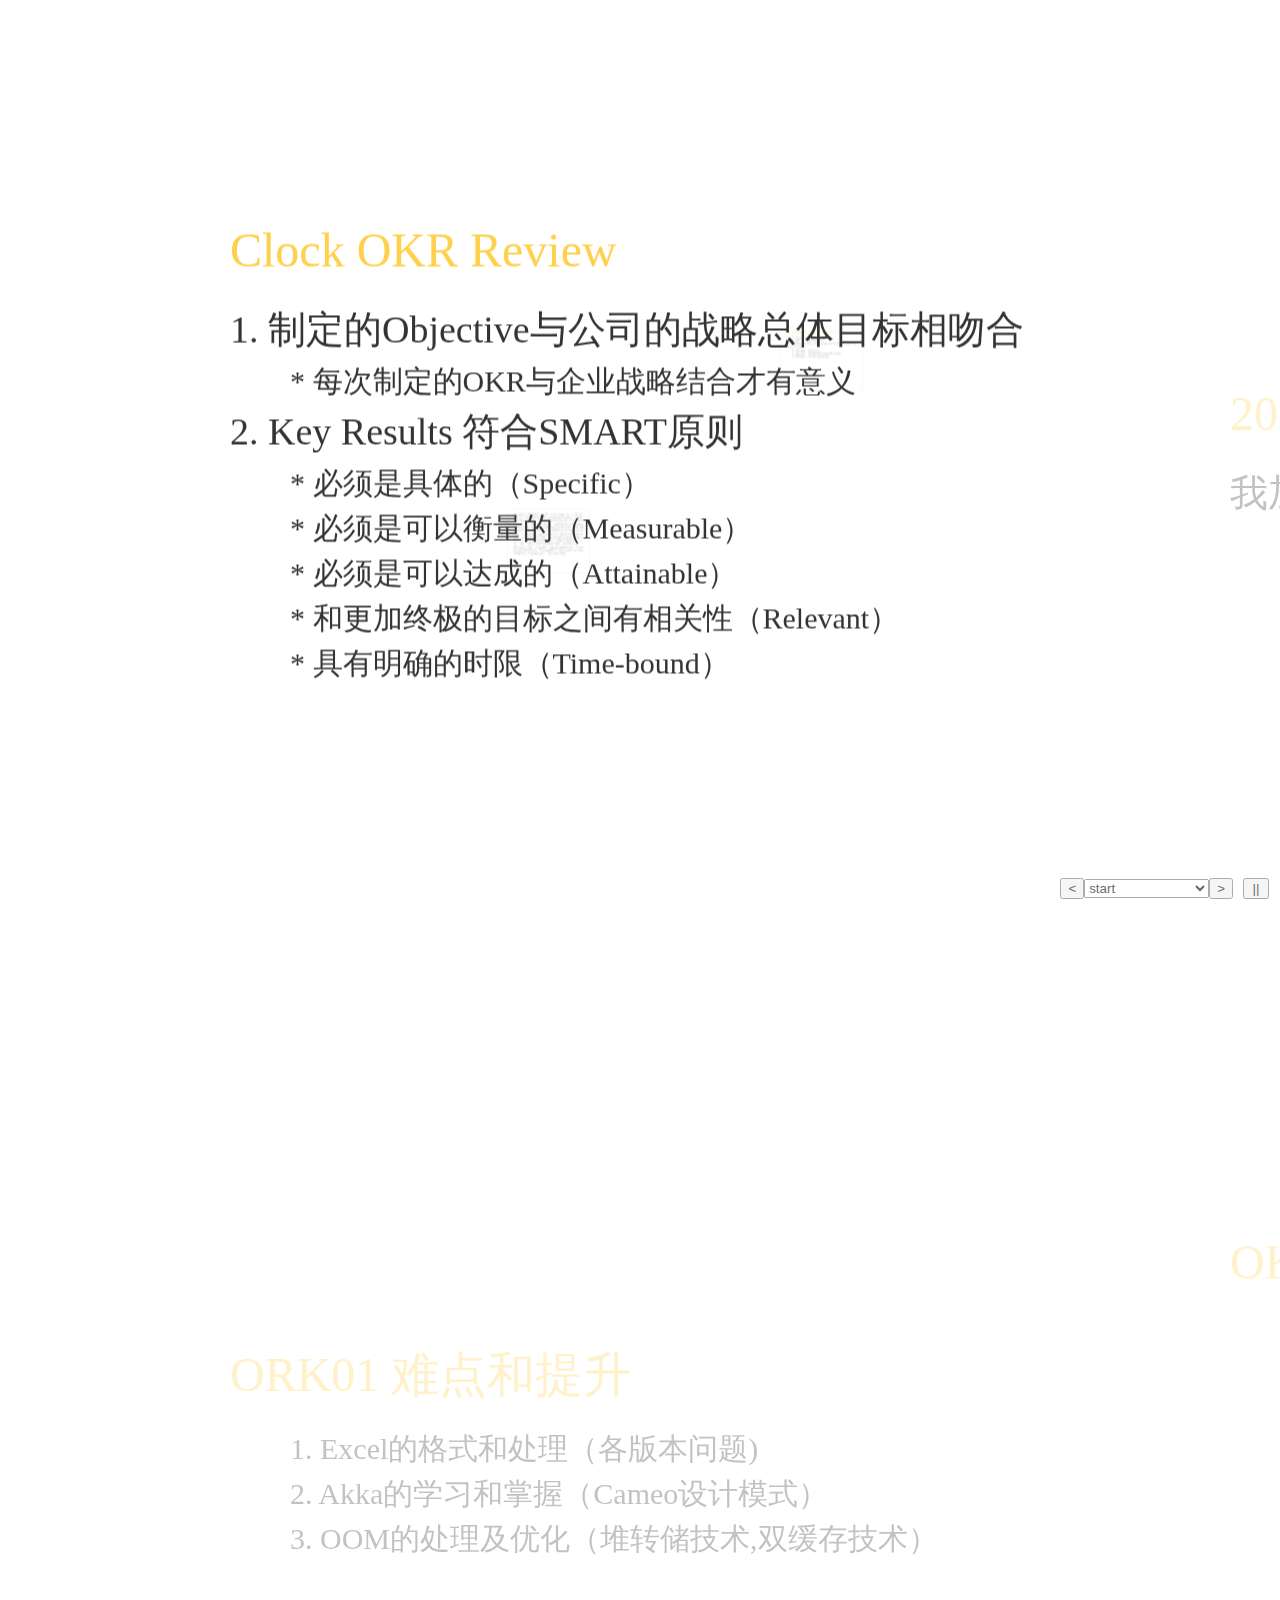
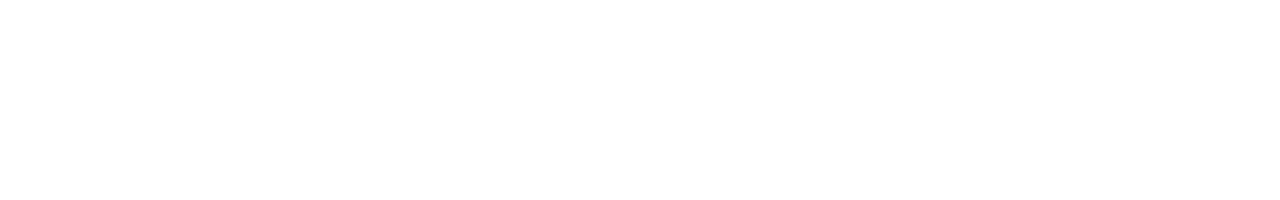
<file: index.html>
<!doctype html>
<html lang="en">

<head>
	<meta charset="utf-8" />
	<meta name="viewport" content="width=1024" />
	<meta name="apple-mobile-web-app-capable" content="yes" />
	<title>Clock OKR Review</title>

	<link rel="stylesheet" href="./css/impress-demo.css" />
	<link rel="stylesheet" href="./css/style.css" />
	<link rel="shortcut icon" href="./favicon.png" />
	<link rel="apple-touch-icon" href="apple-touch-icon.png" />
</head>

<body class="impress-not-supported">

	<div id="impress" data-autoplay="1000">

		<div id="start" class="step" data-x="0" data-y="0">
			<div class="con">
				<h1> Clock OKR Review </h1>

				<h2>1. 制定的Objective与公司的战略总体目标相吻合</h2>
				<ul>
					<li>* 每次制定的OKR与企业战略结合才有意义</li>
				</ul>
				<h2>2. Key Results 符合SMART原则</h2>
				<ul>
					<li>* 必须是具体的（Specific）</li>
					<li>* 必须是可以衡量的（Measurable）</li>
					<li>* 必须是可以达成的（Attainable）</li>
					<li>* 和更加终极的目标之间有相关性（Relevant）</li>
					<li>* 具有明确的时限（Time-bound）</li>
				</ul>
			</div>
		</div>

		<div id="takingWork" class="step" data-x="1000" data-y="0">
			<div class="con">
				<h1> 2017.5.10 </h1>
				<p> 我加入了 <u><b>法伯宏业</b></u> 这个大家庭 </p>
			</div>
		</div>

		<div id="probation" class="step" data-x="2000" data-y="0">
			<div class="con">
				<h1> 2017.7.5 </h1>
				<p> 我毕业了 </p>
				<p> 小齐 也变成了 老齐 </p>
			</div>
		</div>

		<div id="OKR01_Start" class="step" data-x="2000" data-y="1000">
			<div class="con">
				<h1> 2017.9.18 开始了我们的OKR之旅 </h1>
				<a href="./file/1709_1801_Clock_OKR.pdf" download> 1709_1801_Clock_OKR.pdf </a>
				<p> <img src="./img/OKR01_O1_O2.png"> </p>
				<p> <img src="./img/OKR01_O3_O4_O5.png"> </p>
			</div>
		</div>

		<div id="OKR01_1" class="step" data-x="1000" data-y="1000">
			<div class="con">
				<h1> OKR01 工作重点 </h1>
				<ul>
					<li>1. INF Panel算法的完成(6min)</li>
					<li>2. Layui完成Max的Client页面</li>
					<li>3. 和张弛的Akka版Max项目全流程完成</li>
					<li>4. 对第一版Max的功能性测试</li>
					<li>5. 第一版Max利用多机发布到阿里云</li>
					<li>6. 加入Spark + MongoDB + Redis架构</li>
					<li>7. 支持公司辉瑞、恩华、安斯泰来</li>
					<li>8. 对数（panel、max）结果正确性</li>
				</ul>
			</div>
		</div>

		<div id="OKR01_2" class="step" data-x="0" data-y="1000">
			<div class="con">
				<h1> ORK01 难点和提升 </h1>
				<ul>
					<li>1. Excel的格式和处理（各版本问题)</li>
					<li>2. Akka的学习和掌握（Cameo设计模式）</li>
					<li>3. OOM的处理及优化（堆转储技术,双缓存技术）</li>
				</ul>
			</div>
		</div>

		<div id="OKR01_3" class="step" data-x="-1000" data-y="1000">
			<div class="con">
				<h1> ORK01 感悟 </h1>
				<ul>
					<li>1. 代码的抽象和分离</li>
					<li>2. 对产品和架构未来方向的把控</li>
					<li>3. 沟通和文档的提高</li>
					<li><a href="#LOL">4. LOL 和职业规范</a></li>
				</ul>
			</div>
		</div>

		<div id="LOL" class="step slide" data-x="-1000" data-y="1000" data-z="-10000">
			<p>
				曾经的我一直迷茫着三个问题，1.以后要做什么， 2.我应该学什么，3.那我现在应该学什么 未来虽然自己做主，但是命运由不得自己安排， 所以这些问题应该反过来，我要明白自己在做什么， 才知道我要学什么，知道现在学什么就知道接下来 应该学什么， 当自己所学所会积累到了程度，就知 道自己能成为什么。 自己拙见，但是谢谢杨总一直一楼为我们引得路。 我不嫌弃自己做的每一份工作，每样工作都有相应的提升，试过才知道合不合适，学过才知道怎么配合， 就像LOL，从补刀(写一段好代码)练起，了解各个位置(工程，运维，测试，架构)，才能形成配合(好团队，高效率工作)，
				ADC虽然打人疼 ，可是脆啊，还是需要辅助保护的，不会补兵(规 范代码)可不行。等这些搞懂了，才有去调节符文 天赋(刨根问底，求甚解)的必要，不然到头一场空。
			</p>
		</div>

		<div id="oneYear" class="step" data-x="-1000" data-y="0" data-z="0">
			<div class="con">
				<h1> 2018.5.10 </h1>
				<p> 不知不觉，已经过去了 365 天 </p>
				<br>
				<p> 新伙伴的到来 </p>
				<p> 我也从 老齐 变成了 齐哥 </p>
			</div>
		</div>

		<div id="OKR02_Start" class="step" data-x="-1000" data-y="-1000" data-z="0">
			<div class="con">
				<h1> 2018.5.7 第二次OKR开始 </h1>
				<a href="./file/1805_1807_Clock_OKR.pdf" download> 1805_1807_Clock_OKR.pdf </a>
				<p> <img src="./img/OKR02_O1_S1.png"> </p>
			</div>
		</div>

		<div id="OKR02_1" class="step" data-x="0" data-y="-1000" data-z="0">
			<div class="con">
				<h1> OKR02 工作重点 </h1>
				<ul>
					<li>1. Max由Akka改为Spark</li>
					<li>2. Max+Builder 实现可配置化</li>
					<li>3. 加入Kafka，实现三层分离</li>
					<li>4. 利用Redis二级缓存，提前计算样本检查和结果检查数据</li>

					<li>5. 第一版Max利用多机发布到阿里云</li>
					<li>6. 加入Spark + MongoDB + Redis架构</li>
					<li>7. 支持公司辉瑞、恩华、安斯泰来</li>
					<li>8. 对数（panel、max）结果正确性</li>
				</ul>
			</div>
		</div>

		<div id="OKR02_2" class="step" data-x="1000" data-y="-1000" data-z="0">
			<div class="con">
				<h1> ORK02 难点和提升 </h1>
				<ul>
					<li>1. Kafka的同步调用（是不可取的，违背Kafka思想）</li>
					<li>2. Spark部署环境，依赖问题 </li>
					<li>3. 过于依赖无边界的Redis</li>
					<li>4. 任何数据都要有结构, 不能为了实现业务而开发没有任何抽象的代码 </li>
				</ul>
			</div>
		</div>

		<div id="OKR02_3" class="step" data-x="2000" data-y="-1000" data-z="0">
			<div class="con">
				<h1> ORK02 感悟 </h1>
				<ul>
					<li>1. FP编程思想：<br>
						<a href="https://www.cnblogs.com/clockq/p/9277110.html">https://www.cnblogs.com/clockq/p/9277110.html</a>
					</li>
					<li>2. 微服务架构思想：<br>
						<a href="http://dockone.io/article/394">http://dockone.io/article/394</a>
					</li>
					<li><a href="#idealProgrammer">3. 理想的程序员应该做到的六个点</a></li>
				</ul>
			</div>
		</div>

		<div id="idealProgrammer" class="step slide" data-x="2000" data-y="-1000" data-z="-10000">
			<p>
				<h1> 理想的程序员应该做到的六个点:</h1>
				<ul>
					<li> 1. 专注眼下</li>
					<li> 2. 思考力、应变⼒与推动力</li>
					<li> 3. Never Say No，没有需求是完成不了的，也不是什么都要去完成的 </li>
					<li> 4. 投资未来，关注社区 </li>
					<li> 5. 善⽤⼯具，Google和Script是必不可少的 </li>
					<li> 6. 管理时间，⼯作学习合理分配
					</li>
				</ul>
			</p>
		</div>

		<div id="overview" class="step" data-x="1000" data-y="1500" data-z="0" data-scale="10"></div>
	</div>

	<div id="impress-toolbar"></div>

	<script src="./js/impress.js"></script>
	<script src="./js/jquery-2.1.4.min.js"></script>
	<script>
		impress().init();
	</script>
	<script>
		$(document).on('dblclick', 'html', function() {
			impress().next();
		});
	</script>

</body>

</html>
</file>
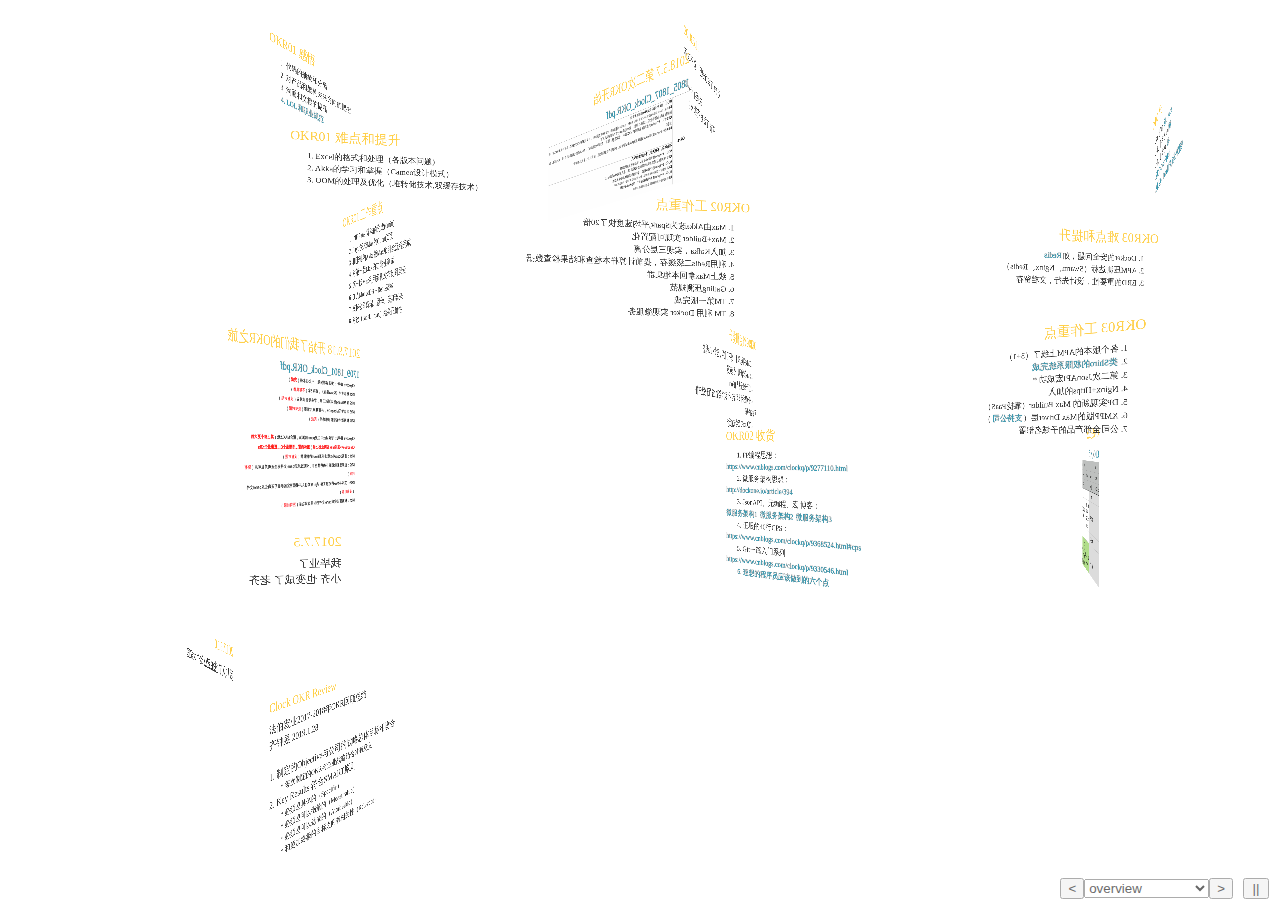
<file: page/17-19-OKR-Review/index.html>
<!doctype html>
<html lang="en">

<head>
	<meta charset="utf-8" />
	<meta name="viewport" content="width=1024" />
	<meta name="apple-mobile-web-app-capable" content="yes" />
	<title>17-19 OKR Review</title>

	<link rel="stylesheet" href="../../css/impress-demo.css" />
	<link rel="stylesheet" href="../../css/style.css" />
	<link rel="shortcut icon" href="./favicon.png" />
	<link rel="apple-touch-icon" href="apple-touch-icon.png" />
</head>

<body class="impress-not-supported">

	<div id="impress" data-autoplay="1000">

		<div id="overview" class="step" data-x="1200" data-y="-1200" data-z="0" data-scale="4"></div>

		<div id="start" class="step" data-x="0" data-y="0" data-z="0" data-rotate-y="70">
			<div class="con">
				<h1> Clock OKR Review </h1>
				<span>法伯宏业2017-2018年OKR回顾总结</span>

				<h2>齐钟昱 2019.1.28</h2>
				<br>

				<h2>1. 制定的Objective与公司的战略总体目标相吻合</h2>
				<ul>
					<li>* 每次制定的OKR与企业战略结合才有意义</li>
				</ul>
				<h2>2. Key Results 符合SMART原则</h2>
				<ul>
					<li>* 必须是具体的（Specific）</li>
					<li>* 必须是可以衡量的（Measurable）</li>
					<li>* 必须是可以达成的（Attainable）</li>
					<li>* 和更加终极的目标之间有相关性（Relevant）</li>
					<li>* 具有明确的时限（Time-bound）</li>
				</ul>
			</div>
		</div>

		<div id="takingWork" class="step" data-x="-400" data-y="-500" data-z="400" data-rotate-y="130">
			<div class="con">
				<h1> 2017.5.10 </h1>
				<p> 我加入了 <u><b>法伯宏业</b></u> 这个大家庭 </p>
			</div>
		</div>

		<div id="probation" class="step" data-x="-300" data-y="-800" data-z="400" data-rotate-y="190">
			<div class="con">
				<h1> 2017.7.5 </h1>
				<p> 我毕业了 </p>
				<p> 小齐 也变成了 老齐 </p>
			</div>
		</div>

		<div id="OKR01_Start" class="step" data-x="0" data-y="-1300" data-z="600" data-rotate-y="250">
			<div class="con">
				<h1> 2017.9.18 开始了我们的OKR之旅 </h1>
				<a href="./file/1709_1801_Clock_OKR.pdf"> 1709_1801_Clock_OKR.pdf </a>
				<p> <img src="./img/OKR01_O1_O2.png"> </p>
				<p> <img src="./img/OKR01_O3_O4_O5.png"> </p>
			</div>
		</div>

		<div id="OKR01_1" class="step" data-x="300" data-y="-1900" data-z="400" data-rotate-y="310">
			<div class="con">
				<h1> OKR01 工作重点 </h1>
				<ul>
					<li>1. INF Panel算法的完成(6min)</li>
					<li>2. Layui完成Max的Client页面</li>
					<li>3. 和张弛的Akka版Max项目全流程完成</li>
					<li>4. 对第一版Max的功能性测试</li>
					<li>5. 第一版Max利用多机发布到阿里云</li>
					<li>6. 加入MongoDB + Redis架构</li>
					<li>7. 支持公司辉瑞、恩华、安斯泰来</li>
					<li>8. 对数（panel、max）结果正确性</li>
				</ul>
			</div>
		</div>

		<div id="OKR01_2" class="step" data-x="300" data-y="-2300" data-z="200" data-rotate-y="370">
			<div class="con">
				<h1> OKR01 难点和提升 </h1>
				<ul>
					<li>1. Excel的格式和处理（各版本问题)</li>
					<li>2. Akka的学习和掌握（Cameo设计模式）</li>
					<li>3. OOM的处理及优化（堆转储技术,双缓存技术）</li>
				</ul>
			</div>
		</div>

		<div id="OKR01_3" class="step" data-x="0" data-y="-2600" data-z="0" data-rotate-y="430">
			<div class="con">
				<h1> OKR01 感悟 </h1>
				<ul>
					<li>1. 代码的抽象和分离</li>
					<li>2. 对产品和架构未来方向的把控</li>
					<li>3. 沟通和文档的提高</li>
					<li><a href="#LOL">4. LOL 和职业规范</a></li>
				</ul>
			</div>
		</div>

		<div id="LOL" class="step slide" data-x="-10000" data-y="-2600" data-z="-10000" data-rotate-y="70">
			<p>
				曾经的我一直迷茫着三个问题，1.以后要做什么， 2.我应该学什么，3.那我现在应该学什么 未来虽然自己做主，但是命运由不得自己安排， 所以这些问题应该反过来，我要明白自己在做什么， 才知道我要学什么，知道现在学什么就知道接下来 应该学什么， 当自己所学所会积累到了程度，就知 道自己能成为什么。 自己拙见，但是谢谢杨总一直一楼为我们引得路。 我不嫌弃自己做的每一份工作，每样工作都有相应的提升，试过才知道合不合适，学过才知道怎么配合， 就像LOL，从补刀(写一段好代码)练起，了解各个位置(工程，运维，测试，架构)，才能形成配合(好团队，高效率工作)，
				ADC虽然打人疼 ，可是脆啊，还是需要辅助保护的，不会补兵(规 范代码)可不行。等这些搞懂了，才有去调节符文 天赋(刨根问底，求甚解)的必要，不然到头一场空。
			</p>
		</div>

		<div id="overview" class="step" data-x="1200" data-y="-1200" data-z="0" data-scale="4"></div>

		<div id="oneYear" class="step" data-x="1500" data-y="-2600" data-z="0" data-rotate-y="70">
			<div class="con">
				<h1> 2018.5.10 </h1>
				<p> 不知不觉，已经过去了 365 天 </p>
				<br>
				<p> 新伙伴的到来 </p>
				<p> 我也从 老齐 变成了 齐哥 </p>
			</div>
		</div>

		<div id="OKR02_Start" class="step" data-x="1100" data-y="-2300" data-z="400" data-rotate-y="130">
			<div class="con">
				<h1> 2018.5.7 第二次OKR开始 </h1>
				<a href="./file/1805_1807_Clock_OKR.pdf"> 1805_1807_Clock_OKR.pdf </a>
				<p> <img src="./img/OKR02_O1_S1.png"> </p>
			</div>
		</div>

		<div id="OKR02_1" class="step" data-x="1200" data-y="-1900" data-z="400" data-rotate-y="190">
			<div class="con">
				<h1> OKR02 工作重点 </h1>
				<ul>
					<li>1. Max由Akka改为Spark,平均速度快了20倍</li>
					<li>2. Max+Builder 实现可配置化</li>
					<li>3. 加入Kafka，实现三层分离</li>
					<li>4. 利用Redis二级缓存，提前计算样本检查和结果检查数据</li>
					<li>5. 线上Max拿回本地集群</li>
					<li>6. Gatling压测规范</li>
					<li>7. TM第一版完成 </li>
					<li>8. TM 利用 Docker 实现微服务</li>
				</ul>
			</div>
		</div>

		<div id="OKR02_2" class="step" data-x="1500" data-y="-1450" data-z="600" data-rotate-y="250">
			<div class="con">
				<h1> OKR02 难点和提升 </h1>
				<ul>
					<li>1. Kafka的同步调用（是不可取的，违背Kafka思想）</li>
					<li>2. Spark部署环境，依赖问题 </li>
					<li>3. 过于依赖无边界的Redis</li>
					<li>4. 任何数据都要有结构, 不能为了实现业务而开发没有任何抽象的代码 </li>
					<li>5. 首次JsonAPI宏尝试的夭折 </li>
				</ul>
			</div>
		</div>

		<div id="OKR02_3" class="step" data-x="1800" data-y="-1000" data-z="400" data-rotate-y="310">
			<div class="con">
				<h1> OKR02 收货 </h1>
				<ul>
					<li>1. FP编程思想：<br>
						<a href="https://www.cnblogs.com/clockq/p/9277110.html">https://www.cnblogs.com/clockq/p/9277110.html</a>
					</li>
					<li>2. 微服务架构思想：<br>
						<a href="http://dockone.io/article/394">http://dockone.io/article/394</a>
					</li>
					<li>3. JsonAPI、元编程、宏 博客：<br>
						<a href="https://www.cnblogs.com/clockq/p/9240596.html"> 微服务架构1 </a>
						<a href="https://www.cnblogs.com/clockq/p/9251890.html"> 微服务架构2 </a>
						<a href="https://www.cnblogs.com/clockq/p/9256235.html"> 微服务架构3 </a>
					</li>
					<li>4. 王垠的40行CPS：<br>
						<a href="https://www.cnblogs.com/clockq/p/9368524.html#cps">https://www.cnblogs.com/clockq/p/9368524.html#cps</a>
					</li>
					<li>5. Git一篇入门系列<br>
						<a href="https://www.cnblogs.com/clockq/p/9330546.html">https://www.cnblogs.com/clockq/p/9330546.html</a>
					</li>

					<li><a href="#idealProgrammer">6. 理想的程序员应该做到的六个点</a></li>
				</ul>
			</div>
		</div>

		<div id="idealProgrammer" class="step slide" data-x="-10000" data-y="-1000" data-z="-10000" data-rotate-y="310">
			<p>
				<h1> 理想的程序员应该做到的六个点:</h1>
				<ul>
					<li> 1. 专注眼下</li>
					<li> 2. 思考力、应变⼒与推动力</li>
					<li> 3. Never Say No，没有需求是完成不了的，也不是什么都要去完成的 </li>
					<li> 4. 投资未来，关注社区 </li>
					<li> 5. 善⽤⼯具，Google和Script是必不可少的 </li>
					<li> 6. 管理时间，⼯作学习合理分配
					</li>
				</ul>
			</p>
		</div>

		<div id="overview" class="step" data-x="1200" data-y="-1200" data-z="0" data-scale="4"></div>

		<div id="OKR03_Start" class="step" data-x="3000" data-y="-1000" data-z="0" data-rotate-y="70" >
			<div class="con">
				<h1> 2018.10.16 第三次OKR开始 </h1>
				<a href="./file/1810_1901-Clock_OKR.pdf"> 1810_1901-Clock_OKR.pdf </a>
				<p> <img src="./img/OKR03_OALL.png"> </p>
			</div>
		</div>

		<div id="OKR03_1" class="step" data-x="2600" data-y="-1450" data-z="400" data-rotate-y="130" >
			<div class="con">
				<h1> OKR03 工作重点 </h1>
				<ul>
					<li>1. 各个版本的APM上线了（3+1）</li>
					<li>2. <a href="https://www.cnblogs.com/clockq/p/9908742.html">类Shiro的权限系统完成</a></li>
					<li>3. 第二次JsonAPI宏成功 <sub>*</sub></li>
					<li>4. Nginx+Https的加入</li>
					<li>5. DP实现新的 Max Builder（靠拢PaaS）</li>
					<li>6. XMPP版的Max Driver层（<a href="./file/OKR03_MAX目前支持的所有公司.pdf">支持公司</a>）</li>
					<li>7. 公司全部产品的子域名部署</li>
				</ul>
			</div>
		</div>

		<div id="OKR03_2" class="step" data-x="2700" data-y="-1900" data-z="400" data-rotate-y="190" >
			<div class="con">
				<h1> OKR03 难点和提升 </h1>
				<ul>
					<li>1. Docker的安全问题，如<a href="https://www.cnblogs.com/clockq/p/9946513.html">Redis</a></li>
					<li>2. APM压测达标（Swarm、Nginx、Redis）</li>
					<li>3. ERD的重要性，设计先行，文档留存</li>
				</ul>
			</div>
		</div>

		<div id="OKR03_3" class="step" data-x="3000" data-y="-2300" data-z="600" data-rotate-y="250" >
			<div class="con">
				<h1> OKR03 产出 </h1>
				<ul>
					<li>1. Scala进阶博客<a href="https://www.cnblogs.com/clockq/p/9530065.html">反射</a>、<a href="https://www.cnblogs.com/clockq/p/9661639.html">Macros</a></li>
					<li>2. 一篇入门 -- 细说Linux <a href="https://www.cnblogs.com/clockq/p/10007493.html
">博客</a></li>
					<li>3. 一篇入门 -- 细说OS <a href="https://www.cnblogs.com/clockq/p/10318639.html">博客</a></li>
					<li>4. <a href="https://www.cnblogs.com/clockq/p/9946513.html">应用篇 = Docker下的Redis</a></li>
					<li>5. <a href="https://www.cnblogs.com/clockq/p/9908742.html">初探系列 — Pharbers用于单点登录的权限架构</a></li>
				</ul>
			</div>
		</div>
	</div>

	<div id="impress-toolbar"></div>

	<script src="../../js/impress.js"></script>
	<script src="../../js/jquery-2.1.4.min.js"></script>
	<script>
		impress().init();
	</script>
	<script>
		$(document).on('dblclick', 'html', function() {
			impress().next();
		});
	</script>

</body>

</html>
</file>
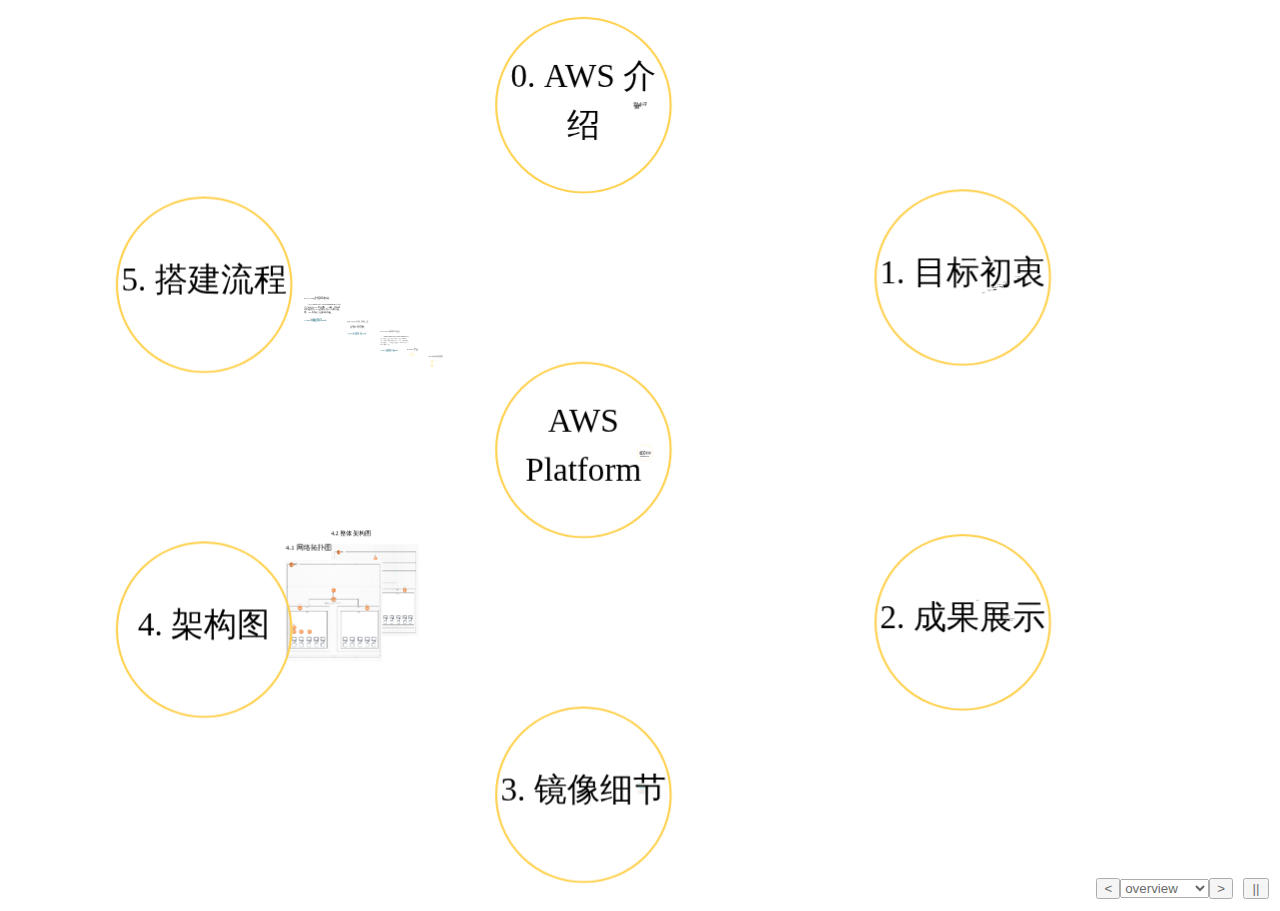
<file: page/AWS-Platform/index.html>
<!doctype html>
<html lang="en">

<head>
	<meta charset="utf-8" />
	<meta name="viewport" content="width=1024" />
	<meta name="apple-mobile-web-app-capable" content="yes" />
	<title>AWS Platform</title>

	<link rel="stylesheet" href="../../css/impress-demo.css" />
	<link rel="stylesheet" href="../../css/style.css" />
	<link rel="shortcut icon" href="./favicon.png" />
	<link rel="apple-touch-icon" href="apple-touch-icon.png" />
	<style>
		.box-wrapper {
			margin-left:200px;
		}
		.box-wrapper .tit {
			padding-bottom:50px;
		}
		.ml25{
			margin-left:45px;
		}
		.indextit {
			color:#ffd04b;
			margin-right:15px;
		}
		.pack-round {
			width:250px;
			height:200px;
			border-radius:50%;
			border:3px solid #ffd04b;
			display: flex;
			flex-direction: row;
			justify-content: center;
			align-items: center;
			text-align:
		}

		.pack-round span {
			text-align: center;
    		padding-top: 35px;
		}
	</style>
</head>

<body class="impress-not-supported">

	<div id="impress" data-autoplay="1000">

		<div id="overview" class="step" data-x="0" data-y="0" data-z="0" data-scale="5.8"></div>

		<div id="Start" class="step" data-x="0" data-y="0" data-scale="4">
			<div class="box-wrapper">
				<p class="tit pack-round">
					<span>AWS Platform</span>
				</p>
			</div>
		</div>


		<div id="T0" class="step" data-x="0" data-y="-2000" data-scale="4">
			<div class="box-wrapper">
				<p class="tit pack-round">
					<span> 0.&nbsp;AWS 介绍 </span>
				</p>
			</div>
		</div>

		<div id="T0_sub1" class="step" data-x="0" data-y="-2000" data-z="-10" data-scale="0.1">
	        <ul>
	        	<li>亚马逊AWS（Amazon Web Services (AWS) ）是亚马逊提供的专业云计算服务，于2006年推出，以Web服务的形式向企业提供IT基础设施服务，通常称为云计算。</li>
				<li>其主要优势之一是能够以根据业务发展来扩展的较低可变成本来替代前期资本基础设施费用。</li>
				<li>亚马逊网络服务所提供服务包括：
					<ol>
						<li>亚马逊弹性计算网云（Amazon EC2）</li>
						<li>亚马逊简单储存服务（Amazon S3）</li>
						<li>亚马逊K8S托管服务（Amazon EKS）</li>
					</ol>
	        	</li>
	        </ul>
	    </div>


		<div id="overview" class="step" data-x="0" data-y="0" data-z="0" data-scale="5.8"></div>

		<div id="T1" class="step" data-x="2200" data-y="-1000" data-scale="4">
			<div class="box-wrapper">
				<p class="tit pack-round">
					<span>1.&nbsp;目标初衷</span>
				</p>
			</div>
		</div>

		<div id="T1_sub1" class="step" data-x="2200" data-y="-1000" data-z="-10" data-scale="0.1">
			<div class="box-wrapper">
				<p class="tit">1.1&nbsp;经济成本</p>
				<ul>
					<li>
		        		<span class="indextit">1.</span> 330 * 12 * 9 = 35640 *  3 = 106920
		        	</li>
					<li>
		        		<span class="indextit">2.</span> 三年预付款 108,571.98
		        	</li>
		        </ul>
			</div>
	    </div>

		<div id="T1_sub2" class="step" data-x="2200" data-y="-1000" data-z="-200" data-scale="0.1">
			<div class="box-wrapper">
				<p class="tit">1.2&nbsp;硬件管理</p>
				<ul>
					<li>
		        		<span class="indextit">1.</span> 断电维护
		        	</li>
					<li>
		        		<span class="indextit">2.</span> 带宽占用
		        	</li>
		        </ul>
			</div>
	    </div>

		<div id="T1_sub3" class="step" data-x="2200" data-y="-1000" data-z="-300" data-scale="0.1">
			<div class="box-wrapper">
				<p class="tit">1.3&nbsp;系统环境</p>
				<ul>
					<li>
		        		<span class="indextit">1.</span> 统一所有人的开发环境，避免频繁装系统
		        	</li>
					<li>
		        		<span class="indextit">2.</span> 5min copy 新环境
		        	</li>
		        </ul>
			</div>
	    </div>

		<div id="T1_sub4" class="step" data-x="2200" data-y="-1000" data-z="-400" data-scale="0.1">
			<div class="box-wrapper">
				<p class="tit">1.4&nbsp;沙盒动态扩展</p>
				<ul>
					<li>
		        		<span class="indextit">1.</span> 新增计算资源
		        	</li>
					<li>
		        		<span class="indextit">2.</span> 自动挂起资源
		        	</li>
		        </ul>
			</div>
	    </div>

		<div id="T1_sub5" class="step" data-x="2200" data-y="-1000" data-z="-500" data-scale="0.1">
			<div class="box-wrapper">
				<p class="tit">1.5&nbsp;直接对接云计算平台</p>
				<ul>
					<li>
		        		<span class="indextit">1.</span> 集群配置项
		        	</li>
					<li>
		        		<span class="indextit">2.</span> 权限系统
		        	</li>
		        </ul>
			</div>
	    </div>

		<div id="T1_sub6" class="step" data-x="2200" data-y="-1000" data-z="-600" data-scale="0.1">
			<div class="box-wrapper">
				<p class="tit">1.6&nbsp;学习成本</p>
				<ul>
					<li>
		        		<span class="indextit">1.</span> 统一 IDE
		        	</li>
					<li>
		        		<span class="indextit">2.</span> 远程办公，告别VPN
		        	</li>
		        </ul>
			</div>
	    </div>


		<div id="overview" class="step" data-x="0" data-y="0" data-z="0" data-scale="5.8"></div>

		<div id="T2" class="step" data-x="2200" data-y="1000" data-scale="4">
			<div class="box-wrapper">
				<p class="tit pack-round">
					<span>2.&nbsp;成果展示</span>
				</p>
			</div>
		</div>

		<div id="T2_sub1" class="step" data-x="2200" data-y="1000" data-z="-100" data-scale="0.1">
			<div class="box-wrapper">
				<p class="tit">2.1&nbsp;C9 使用演示</p>
				<ul>
					<li>
		        		<span>登录地址: <a href="http://demo.ide.pharbers.com">http://demo.ide.pharbers.com</a></span>
		        	</li>
		        </ul>
			</div>
	    </div>

		<div id="T2_sub1_1" class="step" data-x="2200" data-y="1000" data-z="-500" data-scale="0.1">
			<div class="box-wrapper">
				<p class="tit">个性化配置(暂未持久化)</p>
				<ul>
					<li>
		        		<span class="indextit">1. 主题风格</span> View => Themes
		        	</li>
					<li>
		        		<span class="indextit">2. Vim 模式</span> Edit => Keyboard Mode
		        	</li>
		        </ul>
			</div>
	    </div>

		<div id="T2_sub1_2" class="step" data-x="2200" data-y="1000" data-z="-700" data-scale="0.1">
			<div class="box-wrapper">
				<p class="tit">git 常用命令</p>
				<ul>
					<li>
		        		<span class="indextit">1. clone</span> git clone https://github.com/PharbersDeveloper/Max-repo
		        	</li>
					<li>
		        		<span class="indextit">2. 切换分支</span> git checkout -b janssen_ot_lu origin/janssen_ot_lu
		        	</li>
					<li>
		        		<span class="indextit">3. 拉取新代码</span> git pull
		        	</li>
					<li>
		        		<span class="indextit">4. 查看日志</span> git log --graph --pretty=oneline --abbrev-commit
		        	</li>
					<li>
		        		<span class="indextit">5. 提交代码</span> git add . && git commit -m "加入子标题" && git push
		        	</li>
		        </ul>
			</div>
	    </div>

		<div id="T2_sub2" class="step" data-x="2200" data-y="1000" data-z="-200" data-scale="0.1">
			<div class="box-wrapper">
				<p class="tit">2.2&nbsp;RStudio 使用演示</p>
				<ul>
					<li>
		        		<span>登录地址: <a href="http://rstudio.ide.pharbers.com">http://rstudio.ide.pharbers.com/</a></span>
		        	</li>
		        </ul>
			</div>
	    </div>


		<div id="overview" class="step" data-x="0" data-y="0" data-z="0" data-scale="5.8"></div>

		<div id="T3" class="step" data-x="0" data-y="2000" data-scale="4">
			<div class="box-wrapper">
				<p class="tit pack-round">
					<span>3.&nbsp;镜像细节</span>
				</p>
			</div>
		</div>

		<div id="T3_sub1" class="step" data-x="0" data-y="2000" data-z="-100" data-scale="0.1">
			<div class="box-wrapper">
				<p> <img src="./img/AWS HDSP Dockerfile.png"> </p>
			</div>
	    </div>
AWS VPC Network

		<div id="overview" class="step" data-x="0" data-y="0" data-z="0" data-scale="5.8"></div>

		<div id="T4" class="step" data-x="-2200" data-y="1000" data-scale="4">
			<div class="box-wrapper">
				<p class="tit pack-round">
					<span>4.&nbsp;架构图</span>
				</p>
			</div>
		</div>

		<div id="T4_sub2" class="step" data-x="-2200" data-y="1000" data-z="-1000" data-scale="1">
			<div class="box-wrapper">
				<p class="tit">4.1&nbsp;网络拓扑图</p>
				<p> <img src="./img/AWS VPC Network.png"> </p>
			</div>
	    </div>

		<div id="T4_sub1" class="step" data-x="-2200" data-y="1000" data-z="-2000" data-scale="1">
			<div class="box-wrapper">
				<p class="tit">4.2&nbsp;整体架构图</p>
				<p> <img src="./img/AWS EKS Network.png"> </p>
			</div>
	    </div>


		<div id="overview" class="step" data-x="0" data-y="0" data-z="0" data-scale="5.8"></div>

		<div id="T5" class="step" data-x="-2200" data-y="-1000" data-scale="4">
			<div class="box-wrapper">
				<p class="tit pack-round">
					<span>5.&nbsp;搭建流程</span>
				</p>
			</div>
		</div>

		<div id="T5_sub1" class="step" data-x="-2200" data-y="-1000" data-z="-1000" data-scale="0.4">
			<div class="box-wrapper">
				<p class="tit">5.1&nbsp;IAM 介绍和使用</p>
				<ul>
		        	<li>
						AWS Identity and Access Management (IAM) ⽤户 是您在 AWS 中创建的⼀个实体，
						该实体代表使⽤它与 AWS 进⾏交互的⼈员或应⽤程序。AWS 中的⽤户包括名称和凭证。
					</li>
		        </ul>
				<br>
				<a href="./file/IAM 创建流程.pdf"> IAM 创建流程.pdf </a>
			</div>
	    </div>

		<div id="T5_sub2" class="step" data-x="-2200" data-y="-1000" data-z="-2000" data-scale="0.4">
			<div class="box-wrapper">
				<p class="tit">5.2&nbsp;EKS 介绍和使用</p>
				<ul>
		        	<li>
						亚马逊K8S托管服务。
					</li>
		        </ul>
				<br>
				<a href="./file/EKS 创建流程.pdf"> EKS 创建流程.pdf </a>
			</div>
	    </div>

		<div id="T5_sub3" class="step" data-x="-2200" data-y="-1000" data-z="-3000" data-scale="0.4">
			<div class="box-wrapper">
				<p class="tit">5.3&nbsp;VPC 介绍和使用</p>
				<ul>
		        	<li>
						Amazon Virtual Private Cloud (Amazon VPC) 允许您在已定义的虚拟⽹络内启动 AWS
						资源。这个虚拟⽹络与您在数据中⼼中运⾏的传统⽹络极其相似，并会为您提供使⽤
						AWS 的可扩展基础设施的优势。
					</li>
		        </ul>
				<br>
				<a href="./file/VPC 创建流程.pdf"> VPC 创建流程.pdf </a>
			</div>
	    </div>

		<div id="T5_sub4" class="step" data-x="-2200" data-y="-1000" data-z="-4000" data-scale="0.4">
			<div class="box-wrapper">
				<p class="tit">5.4&nbsp;VPC 安全</p>
				<ul>
					<li>
		        		<span class="indextit">1. 安全组</span>
		        	</li>
					<li>
		        		<span class="indextit">2. 网络ACL</span>
		        	</li>
		        </ul>
			</div>
	    </div>

		<div id="T5_sub5" class="step" data-x="-2200" data-y="-1000" data-z="-5000" data-scale="0.4">
			<div class="box-wrapper">
				<p class="tit">5.5&nbsp;K8S 使用手册</p>
				<ul>
					<li>
		        		<span class="indextit">1. 项目地址</span>
		        	</li>
					<li>
		        		<span class="indextit">2. 规范</span>
		        	</li>
					<li>
		        		<span class="indextit">3. 调度</span>
		        	</li>
					<li>
		        		<span class="indextit">4. 升级</span>
		        	</li>
					<li>
		        		<span class="indextit">5. 驱逐</span>
		        	</li>
		        </ul>
			</div>
	    </div>


		<div id="End" class="step" data-x="0" data-y="0" data-z="-10000"  data-scale="-1">
			<div class="box-wrapper">
				<p class="tit pack-round">
					<span>谢谢大家</span>
				</p>
			</div>
		</div>

	</div>

	<div id="impress-toolbar"></div>

	<script src="../../js/impress.js"></script>
	<script src="../../js/jquery-2.1.4.min.js"></script>
	<script>
		impress().init();
	</script>
	<script>
		$(document).on('dblclick', 'html', function() {
			impress().next();
		});
	</script>

</body>

</html>
</file>
<file: css/impress-demo.css>
/*
    So you like the style of impress.js demo?
    Or maybe you are just curious how it was done?

    You couldn't find a better place to find out!

    Welcome to the stylesheet impress.js demo presentation.

    Please remember that it is not meant to be a part of impress.js and is
    not required by impress.js.
    I expect that anyone creating a presentation for impress.js would create
    their own set of styles.

    But feel free to read through it and learn how to get the most of what
    impress.js provides.

    And let me be your guide.

    Shall we begin?
*/


/*
    We start with a good ol' reset.
    That's the one by Eric Meyer http://meyerweb.com/eric/tools/css/reset/

    You can probably argue if it is needed here, or not, but for sure it
    doesn't do any harm and gives us a fresh start.
*/

html, body, div, span, applet, object, iframe,
h1, h2, h3, h4, h5, h6, p, blockquote, pre,
a, abbr, acronym, address, big, cite, code,
del, dfn, em, img, ins, kbd, q, s, samp,
small, strike, strong, sub, sup, tt, var,
b, u, i, center,
dl, dt, dd, ol, ul, li,
fieldset, form, label, legend,
table, caption, tbody, tfoot, thead, tr, th, td,
article, aside, canvas, details, embed,
figure, figcaption, footer, header, hgroup,
menu, nav, output, ruby, section, summary,
time, mark, audio, video {
    margin: 0;
    padding: 0;
    border: 0;
    font-size: 100%;
    font: inherit;
    vertical-align: baseline;
}

/* HTML5 display-role reset for older browsers */
article, aside, details, figcaption, figure,
footer, header, hgroup, menu, nav, section {
    display: block;
}
body {
    line-height: 1;
}
ol, ul {
    list-style: none;
}
blockquote, q {
    quotes: none;
}
blockquote:before, blockquote:after,
q:before, q:after {
    content: '';
    content: none;
}

table {
    border-collapse: collapse;
    border-spacing: 0;
}

/*
    Now here is when interesting things start to appear.

    We set up <body> styles with default font and nice gradient in the background.
    And yes, there is a lot of repetition there because of -prefixes but we don't
    want to leave anybody behind.
*/
body {
    font-family: 'PT Sans', sans-serif;
    min-height: 740px;

    background: rgb(215, 215, 215);
    background: -webkit-gradient(radial, 50% 50%, 0, 50% 50%, 500, from(rgb(240, 240, 240)), to(rgb(190, 190, 190)));
    background: -webkit-radial-gradient(rgb(240, 240, 240), rgb(190, 190, 190));
    background:    -moz-radial-gradient(rgb(240, 240, 240), rgb(190, 190, 190));
    background:     -ms-radial-gradient(rgb(240, 240, 240), rgb(190, 190, 190));
    background:      -o-radial-gradient(rgb(240, 240, 240), rgb(190, 190, 190));
    background:         radial-gradient(rgb(240, 240, 240), rgb(190, 190, 190));
}

/*
    Now let's bring some text styles back ...
*/
b, strong { font-weight: bold }
i, em { font-style: italic }

/*
    ... and give links a nice look.
*/
a {
    color: inherit;
    text-decoration: none;
    padding: 0 0.1em;
    background: rgba(255,255,255,0.5);
    text-shadow: -1px -1px 2px rgba(100,100,100,0.9);
    border-radius: 0.2em;

    -webkit-transition: 0.5s;
    -moz-transition:    0.5s;
    -ms-transition:     0.5s;
    -o-transition:      0.5s;
    transition:         0.5s;
}

a:hover,
a:focus {
    background: rgba(255,255,255,1);
    text-shadow: -1px -1px 2px rgba(100,100,100,0.5);
}

/*
    Because the main point behind the impress.js demo is to demo impress.js
    we display a fallback message for users with browsers that don't support
    all the features required by it.

    All of the content will be still fully accessible for them, but I want
    them to know that they are missing something - that's what the demo is
    about, isn't it?

    And then we hide the message, when support is detected in the browser.
*/

.fallback-message {
    font-family: sans-serif;
    line-height: 1.3;

    width: 780px;
    padding: 10px 10px 0;
    margin: 20px auto;

    border: 1px solid #E4C652;
    border-radius: 10px;
    background: #EEDC94;
}

.fallback-message p {
    margin-bottom: 10px;
}

.impress-supported .fallback-message {
    display: none;
}

/*
    Now let's style the presentation steps.

    We start with basics to make sure it displays correctly in everywhere ...
*/

.step {
    position: relative;
    width: 900px;
    padding: 40px;
    margin: 20px auto;

    -webkit-box-sizing: border-box;
    -moz-box-sizing:    border-box;
    -ms-box-sizing:     border-box;
    -o-box-sizing:      border-box;
    box-sizing:         border-box;

    font-family: 'PT Serif', georgia, serif;
    font-size: 48px;
    line-height: 1.5;
}

/*
    ... and we enhance the styles for impress.js.

    Basically we remove the margin and make inactive steps a little bit transparent.
*/
.impress-enabled .step {
    margin: 0;
    opacity: 0.3;

    -webkit-transition: opacity 1s;
    -moz-transition:    opacity 1s;
    -ms-transition:     opacity 1s;
    -o-transition:      opacity 1s;
    transition:         opacity 1s;
}

.impress-enabled .step.active { opacity: 1 }

/*
    These 'slide' step styles were heavily inspired by HTML5 Slides:
    http://html5slides.googlecode.com/svn/trunk/styles.css

    ;)

    They cover everything what you see on first three steps of the demo.
*/
.slide {
    display: block;

    width: 900px;
    height: 700px;
    padding: 40px 60px;

    background-color: white;
    border: 1px solid rgba(0, 0, 0, .3);
    border-radius: 10px;
    box-shadow: 0 2px 6px rgba(0, 0, 0, .1);

    color: rgb(102, 102, 102);
    text-shadow: 0 2px 2px rgba(0, 0, 0, .1);

    font-family: 'Open Sans', Arial, sans-serif;
    font-size: 30px;
    line-height: 36px;
    letter-spacing: -1px;
}

.slide q {
    display: block;
    font-size: 50px;
    line-height: 72px;

    margin-top: 100px;
}

.slide q strong {
    white-space: nowrap;
}

/*
    And now we start to style each step separately.

    I agree that this may be not the most efficient, object-oriented and
    scalable way of styling, but most of steps have quite a custom look
    and typography tricks here and there, so they had to be styled separately.

    First is the title step with a big <h1> (no room for padding) and some
    3D positioning along Z axis.
*/

#title {
    padding: 0;
}

#title .try {
    font-size: 64px;
    position: absolute;
    top: -0.5em;
    left: 1.5em;

    -webkit-transform: translateZ(20px);
    -moz-transform:    translateZ(20px);
    -ms-transform:     translateZ(20px);
    -o-transform:      translateZ(20px);
    transform:         translateZ(20px);
}

#title h1 {
    font-size: 180px;

    -webkit-transform: translateZ(50px);
    -moz-transform:    translateZ(50px);
    -ms-transform:     translateZ(50px);
    -o-transform:      translateZ(50px);
    transform:         translateZ(50px);
}

#title .footnote {
    font-size: 32px;
}

/*
    Second step is nothing special, just a text with a link, so it doesn't need
    any special styling.

    Let's move to 'big thoughts' with centered text and custom font sizes.
*/
#big {
    width: 600px;
    text-align: center;
    font-size: 60px;
    line-height: 1;
}

#big strong,
#big b {
    display: block;
    font-size: 250px;
    line-height: 250px;
}

#big .thoughts {
    font-size: 90px;
    line-height: 150px;
}

/*
    'Tiny ideas' just need some tiny styling.
*/
#tiny {
    width: 500px;
    text-align: center;
}

/*
    This step has some animated text ...
*/
#ing { width: 500px }

/*
    ... so we define display to `inline-block` to enable transforms and
    transition duration to 0.5s ...
*/
#ing b {
    display: inline-block;
    -webkit-transition: 0.5s;
    -moz-transition:    0.5s;
    -ms-transition:     0.5s;
    -o-transition:      0.5s;
    transition:         0.5s;
}

/*
    ... and we want 'positioning` word to move up a bit when the step gets
    `present` class ...
*/
#ing.present .positioning {
    -webkit-transform: translateY(-10px);
    -moz-transform:    translateY(-10px);
    -ms-transform:     translateY(-10px);
    -o-transform:      translateY(-10px);
    transform:         translateY(-10px);
}

/*
    ... 'rotating' to rotate a quarter of a second later ...
*/
#ing.present .rotating {
    -webkit-transform: rotate(-10deg);
    -moz-transform:    rotate(-10deg);
    -ms-transform:     rotate(-10deg);
    -o-transform:      rotate(-10deg);
    transform:         rotate(-10deg);

    -webkit-transition-delay: 0.25s;
    -moz-transition-delay:    0.25s;
    -ms-transition-delay:     0.25s;
    -o-transition-delay:      0.25s;
    transition-delay:         0.25s;
}

/*
    ... and 'scaling' to scale down after another quarter of a second.
*/
#ing.present .scaling {
    -webkit-transform: scale(0.7);
    -moz-transform:    scale(0.7);
    -ms-transform:     scale(0.7);
    -o-transform:      scale(0.7);
    transform:         scale(0.7);

    -webkit-transition-delay: 0.5s;
    -moz-transition-delay:    0.5s;
    -ms-transition-delay:     0.5s;
    -o-transition-delay:      0.5s;
    transition-delay:         0.5s;
}

/*
    The 'imagination' step is again some boring font-sizing.
*/

#imagination {
    width: 600px;
}

#imagination .imagination {
    font-size: 78px;
}

/*
    There is nothing really special about 'use the source, Luke' step, too,
    except maybe of the Yoda background.

    As you can see below I've 'hard-coded' it in data URL.
    That's not the best way to serve images, but because that's just this one
    I decided it will be OK to have it this way.

    Just make sure you don't blindly copy this approach.
*/
#source {
    width: 700px;
    padding-bottom: 300px;

    /* Yoda Icon :: Pixel Art from Star Wars http://www.pixeljoint.com/pixelart/1423.htm */
    background-image: url([data-uri]);
    background-position: bottom right;
    background-repeat: no-repeat;
}

#source q {
    font-size: 60px;
}

/*
    And the "it's in 3D" step again brings some 3D typography - just for fun.

    Because we want to position <span> elements in 3D we set transform-style to
    `preserve-3d` on the paragraph.
    It is not needed by webkit browsers, but it is in Firefox. It's hard to say
    which behaviour is correct as 3D transforms spec is not very clear about it.
*/
#its-in-3d p {
    -webkit-transform-style: preserve-3d;
    -moz-transform-style:    preserve-3d; /* Y U need this Firefox?! */
    -ms-transform-style:     preserve-3d;
    -o-transform-style:      preserve-3d;
    transform-style:         preserve-3d;
}

/*
    Below we position each word separately along Z axis and we want it to transition
    to default position in 0.5s when the step gets `present` class.

    Quite a simple idea, but lot's of styles and prefixes.
*/
#its-in-3d span,
#its-in-3d b {
    display: inline-block;
    -webkit-transform: translateZ(40px);
    -moz-transform:    translateZ(40px);
    -ms-transform:     translateZ(40px);
    -o-transform:      translateZ(40px);
     transform:        translateZ(40px);

    -webkit-transition: 0.5s;
    -moz-transition:    0.5s;
    -ms-transition:     0.5s;
    -o-transition:      0.5s;
    transition:         0.5s;
}

#its-in-3d .have {
    -webkit-transform: translateZ(-40px);
    -moz-transform:    translateZ(-40px);
    -ms-transform:     translateZ(-40px);
    -o-transform:      translateZ(-40px);
    transform:         translateZ(-40px);
}

#its-in-3d .you {
    -webkit-transform: translateZ(20px);
    -moz-transform:    translateZ(20px);
    -ms-transform:     translateZ(20px);
    -o-transform:      translateZ(20px);
    transform:         translateZ(20px);
}

#its-in-3d .noticed {
    -webkit-transform: translateZ(-40px);
    -moz-transform:    translateZ(-40px);
    -ms-transform:     translateZ(-40px);
    -o-transform:      translateZ(-40px);
    transform:         translateZ(-40px);
}

#its-in-3d .its {
    -webkit-transform: translateZ(60px);
    -moz-transform:    translateZ(60px);
    -ms-transform:     translateZ(60px);
    -o-transform:      translateZ(60px);
    transform:         translateZ(60px);
}

#its-in-3d .in {
    -webkit-transform: translateZ(-10px);
    -moz-transform:    translateZ(-10px);
    -ms-transform:     translateZ(-10px);
    -o-transform:      translateZ(-10px);
    transform:         translateZ(-10px);
}

#its-in-3d .footnote {
    font-size: 32px;

    -webkit-transform: translateZ(-10px);
    -moz-transform:    translateZ(-10px);
    -ms-transform:     translateZ(-10px);
    -o-transform:      translateZ(-10px);
    transform:         translateZ(-10px);
}

#its-in-3d.present span,
#its-in-3d.present b {
    -webkit-transform: translateZ(0px);
    -moz-transform:    translateZ(0px);
    -ms-transform:     translateZ(0px);
    -o-transform:      translateZ(0px);
    transform:         translateZ(0px);
}

/*
    The last step is an overview.
    There is no content in it, so we make sure it's not visible because we want
    to be able to click on other steps.

*/
#overview { display: none }

/*
    We also make other steps visible and give them a pointer cursor using the
    `impress-on-` class.
*/
.impress-on-overview .step {
    opacity: 1;
    cursor: pointer;
}

/*
    This version of impress.js supports plugins, and in particular, a UI toolbar
    plugin that allows easy navigation between steps and autoplay.
*/
.impress-enabled div#impress-toolbar {
    position: fixed;
    right: 1px;
    bottom: 1px;
    opacity: 0.6;
}
.impress-enabled div#impress-toolbar > span {
    margin-right: 10px;
}

/*
    With help from the mouse-timeout plugin, we can hide the toolbar and
    have it show only when you move/click/touch the mouse.
*/
body.impress-mouse-timeout div#impress-toolbar {
    display: none;
}

/*
    In fact, we can hide the mouse cursor itself too, when mouse isn't used.
*/
body.impress-mouse-timeout {
    cursor: none;
}


/*
    Now, when we have all the steps styled let's give users a hint how to navigate
    around the presentation.

    The best way to do this would be to use JavaScript, show a delayed hint for a
    first time users, then hide it and store a status in cookie or localStorage...

    But I wanted to have some CSS fun and avoid additional scripting...

    Let me explain it first, so maybe the transition magic will be more readable
    when you read the code.

    First of all I wanted the hint to appear only when user is idle for a while.
    You can't detect the 'idle' state in CSS, but I delayed a appearing of the
    hint by 5s using transition-delay.

    You also can't detect in CSS if the user is a first-time visitor, so I had to
    make an assumption that I'll only show the hint on the first step. And when
    the step is changed hide the hint, because I can assume that user already
    knows how to navigate.

    To summarize it - hint is shown when the user is on the first step for longer
    than 5 seconds.

    The other problem I had was caused by the fact that I wanted the hint to fade
    in and out. It can be easily achieved by transitioning the opacity property.
    But that also meant that the hint was always on the screen, even if totally
    transparent. It covered part of the screen and you couldn't correctly clicked
    through it.
    Unfortunately you cannot transition between display `block` and `none` in pure
    CSS, so I needed a way to not only fade out the hint but also move it out of
    the screen.

    I solved this problem by positioning the hint below the bottom of the screen
    with CSS transform and moving it up to show it. But I also didn't want this move
    to be visible. I wanted the hint only to fade in and out visually, so I delayed
    the fade in transition, so it starts when the hint is already in its correct
    position on the screen.

    I know, it sounds complicated ... maybe it would be easier with the code?
*/

.hint {
    /*
        We hide the hint until presentation is started and from browsers not supporting
        impress.js, as they will have a linear scrollable view ...
    */
    display: none;

    /*
        ... and give it some fixed position and nice styles.
    */
    position: fixed;
    left: 0;
    right: 0;
    bottom: 200px;

    background: rgba(0,0,0,0.5);
    color: #EEE;
    text-align: center;

    font-size: 50px;
    padding: 20px;

    z-index: 100;

    /*
        By default we don't want the hint to be visible, so we make it transparent ...
    */
    opacity: 0;

    /*
        ... and position it below the bottom of the screen (relative to it's fixed position)
    */
    -webkit-transform: translateY(400px);
    -moz-transform:    translateY(400px);
    -ms-transform:     translateY(400px);
    -o-transform:      translateY(400px);
    transform:         translateY(400px);

    /*
        Now let's imagine that the hint is visible and we want to fade it out and move out
        of the screen.

        So we define the transition on the opacity property with 1s duration and another
        transition on transform property delayed by 1s so it will happen after the fade out
        on opacity finished.

        This way user will not see the hint moving down.
    */
    -webkit-transition: opacity 1s, -webkit-transform 0.5s 1s;
    -moz-transition:    opacity 1s,    -moz-transform 0.5s 1s;
    -ms-transition:     opacity 1s,     -ms-transform 0.5s 1s;
    -o-transition:      opacity 1s,      -o-transform 0.5s 1s;
    transition:         opacity 1s,         transform 0.5s 1s;
}

/*
    Now we 'enable' the hint when presentation is initialized ...
*/
.impress-enabled .hint { display: block }

/*
    ... and we will show it when the first step (with id 'bored') is active.
*/
.impress-on-bored .hint {
    /*
        We remove the transparency and position the hint in its default fixed
        position.
    */
    opacity: 1;

    -webkit-transform: translateY(0px);
    -moz-transform:    translateY(0px);
    -ms-transform:     translateY(0px);
    -o-transform:      translateY(0px);
    transform:         translateY(0px);

    /*
        Now for fade in transition we have the oposite situation from the one
        above.

        First after 4.5s delay we animate the transform property to move the hint
        into its correct position and after that we fade it in with opacity
        transition.
    */
    -webkit-transition: opacity 1s 5s, -webkit-transform 0.5s 4.5s;
    -moz-transition:    opacity 1s 5s,    -moz-transform 0.5s 4.5s;
    -ms-transition:     opacity 1s 5s,     -ms-transform 0.5s 4.5s;
    -o-transition:      opacity 1s 5s,      -o-transform 0.5s 4.5s;
    transition:         opacity 1s 5s,         transform 0.5s 4.5s;
}

/*
    And as the last thing there is a workaround for quite strange bug.
    It happens a lot in Chrome. I don't remember if I've seen it in Firefox.

    Sometimes the element positioned in 3D (especially when it's moved back
    along Z axis) is not clickable, because it falls 'behind' the <body>
    element.

    To prevent this, I decided to make <body> non clickable by setting
    pointer-events property to `none` value.
    Value if this property is inherited, so to make everything else clickable
    I bring it back on the #impress element.

    If you want to know more about `pointer-events` here are some docs:
    https://developer.mozilla.org/en/CSS/pointer-events

    There is one very important thing to notice about this workaround - it makes
    everything 'unclickable' except what's in #impress element.

    So use it wisely ... or don't use at all.
*/
.impress-enabled                          { pointer-events: none }
.impress-enabled #impress                 { pointer-events: auto }
.impress-enabled #impress-toolbar         { pointer-events: auto }
.impress-enabled #impress-console-button  { pointer-events: auto }
/*
    There is one funny thing I just realized.

    Thanks to this workaround above everything except #impress element is invisible
    for click events. That means that the hint element is also not clickable.
    So basically all of this transforms and delayed transitions trickery was probably
    not needed at all...

    But it was fun to learn about it, wasn't it?
*/

/*
    That's all I have for you in this file.
    Thanks for reading. I hope you enjoyed it at least as much as I enjoyed writing it
    for you.
*/
</file>
<file: css/style.css>
body {
	background: #fff !important;
	font-size: 14px !important;
}

H1 {
	color: #ffd04b;
	font-size: 48px;
	margin-bottom: 15px;
}

a {
	color: #399AB2;
	text-decoration: none;
}

a:hover {
	color: #FE4165;
}

ul li {
	font-size: 30px;
	text-indent: 60px;
}

.con {
	font-size: 38px !important;
	color: #333 !important;
	max-height: 600px;
	overflow-y: auto;
}

.yellow {
	color: #ffd04b;
}

.hint-modal {
	display: none;
	position: fixed;
	top: 50%;
	left: 50%;
	height: 300px;
	margin-top: -150px;
	color: #fff;
	width: 500px;
	margin-left: -250px;
	background: #333;
	z-index: 100000;
}

.show {
	display: block;
}
</file>
